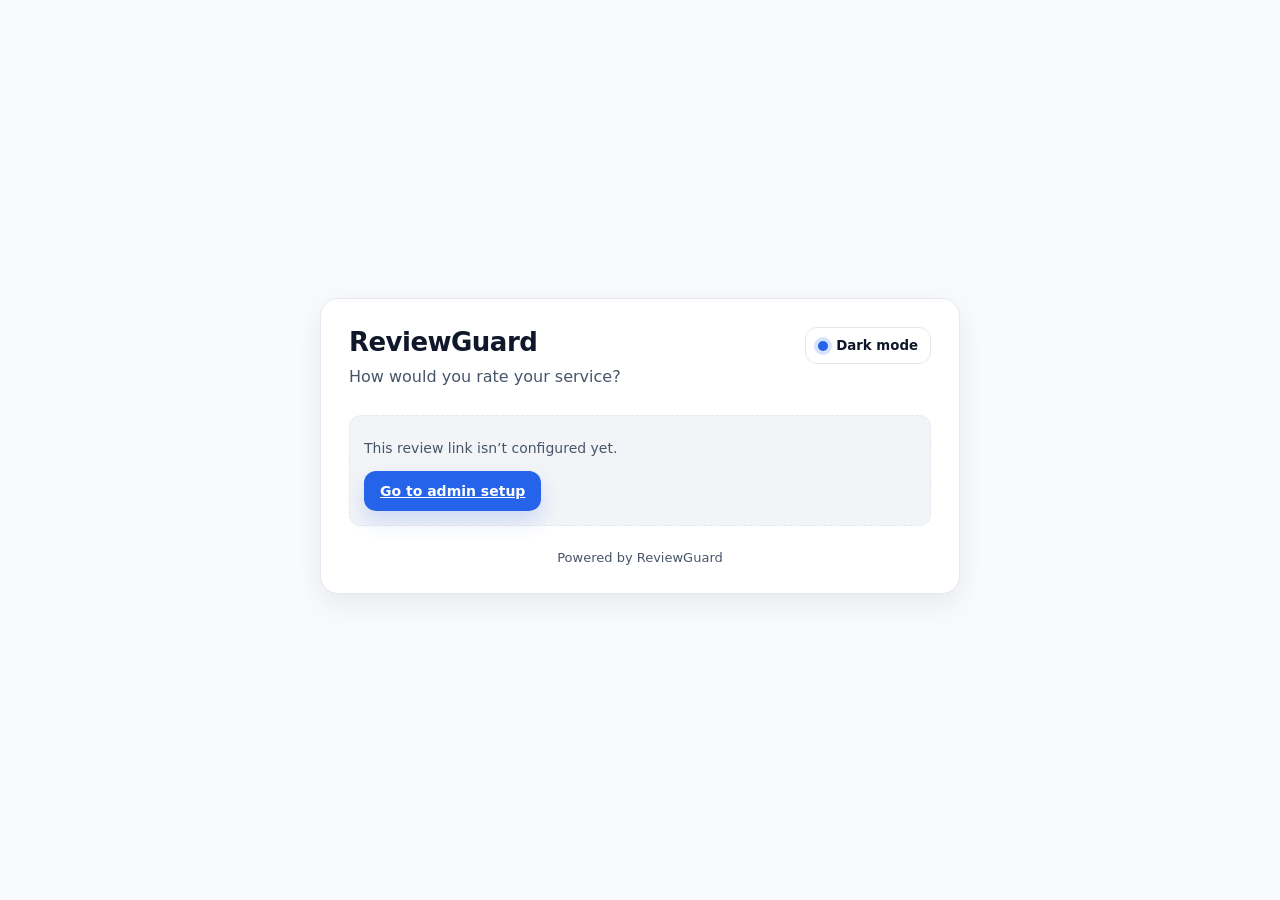
<file: index.html>
<!doctype html>
<html lang="en">
<head>
  <meta charset="UTF-8">
  <meta name="viewport" content="width=device-width, initial-scale=1.0">
  <title>ReviewGuard</title>
  <link rel="stylesheet" href="assets/styles.css">
</head>
<body>
  <main class="container" id="app">
    <header id="header">
      <div class="top-row">
        <div>
          <h1 id="businessName">ReviewGuard</h1>
          <p id="prompt">How would you rate your service?</p>
        </div>
        <button id="themeToggle" type="button" class="theme-toggle" aria-label="Toggle dark mode">
          <span class="dot" aria-hidden="true"></span>
          <span class="label-text">Dark mode</span>
        </button>
      </div>
      <img id="logo" class="logo-preview" style="display:none;" alt="Business logo" />
    </header>

    <div id="notConfigured" class="card-muted" style="display:none;">
      <p>This review link isn’t configured yet.</p>
      <div class="actions">
        <a class="button primary" href="admin.html">Go to admin setup</a>
      </div>
    </div>

    <div id="ratingSection" style="display:none;">
      <div class="stars" id="stars"></div>
      <div id="positiveFlow" style="display:none;">
        <p id="positiveCopy"></p>
        <button id="googleBtn" class="button primary">Post on Google</button>
        <small id="thanksNote"></small>
      </div>

      <form id="feedbackForm" class="feedback-form" style="display:none;">
        <label class="label" for="feedback">Tell us what went wrong</label>
        <textarea id="feedback" class="input" maxlength="800" required></textarea>

        <label class="label" for="name">Name (optional)</label>
        <input id="name" class="input" />

        <label class="label" for="phone">Phone (optional)</label>
        <input id="phone" class="input" />

        <label class="label" for="email">Email (optional)</label>
        <input id="email" class="input" type="email" />

        <input type="text" id="honeypot" name="hp" style="display:none;" tabindex="-1" autocomplete="off" />

        <div class="actions">
          <button id="submitBtn" class="button primary" type="submit">Send privately</button>
        </div>
        <div id="formStatus" class="status" role="status"></div>
      </form>
    </div>

    <div class="footer">Powered by ReviewGuard</div>
  </main>

  <script src="assets/app.js"></script>
  <script>
    const state = { config: null, selection: null };
    const starsEl = document.getElementById('stars');
    const ratingSection = document.getElementById('ratingSection');
    const notConfigured = document.getElementById('notConfigured');
    const businessNameEl = document.getElementById('businessName');
    const promptEl = document.getElementById('prompt');
    const logo = document.getElementById('logo');
    const positiveFlow = document.getElementById('positiveFlow');
    const googleBtn = document.getElementById('googleBtn');
    const thanksNote = document.getElementById('thanksNote');
    const positiveCopy = document.getElementById('positiveCopy');
    const feedbackForm = document.getElementById('feedbackForm');
    const feedbackInput = document.getElementById('feedback');
    const nameInput = document.getElementById('name');
    const phoneInput = document.getElementById('phone');
    const emailInput = document.getElementById('email');
    const honeypot = document.getElementById('honeypot');
    const submitBtn = document.getElementById('submitBtn');
    const formStatus = document.getElementById('formStatus');
    const themeToggle = document.getElementById('themeToggle');

    function init() {
      const cfg = ReviewGuard.getActiveConfig();
      if (!cfg) {
        notConfigured.style.display = 'block';
        return;
      }
      state.config = cfg;
      businessNameEl.textContent = ReviewGuard.escapeHTML(cfg.b);
      promptEl.textContent = 'How would you rate your service?';
      thanksNote.textContent = ReviewGuard.getThankYouMessage(cfg);
      if (cfg.l) {
        logo.src = cfg.l;
        logo.style.display = 'block';
      }
      renderStars();
      ratingSection.style.display = 'block';
      updateThemeToggleLabel();
    }

    function renderStars() {
      starsEl.innerHTML = '';
      for (let i = 1; i <= 5; i++) {
        const btn = document.createElement('button');
        btn.type = 'button';
        btn.className = 'star';
        btn.textContent = '★';
        btn.dataset.value = i;
        btn.setAttribute('aria-label', `${i} star${i>1?'s':''}`);
        btn.addEventListener('click', () => handleSelect(i));
        starsEl.appendChild(btn);
      }
    }

    function handleSelect(value) {
      state.selection = value;
      document.querySelectorAll('.star').forEach(el => el.classList.toggle('selected', Number(el.dataset.value) === value));
      positiveFlow.style.display = 'none';
      feedbackForm.style.display = 'none';
      formStatus.textContent = '';
      if (value >= 4) {
        positiveCopy.textContent = `Great! Please share your ${value}-star review on Google.`;
        positiveFlow.style.display = 'block';
      } else {
        feedbackForm.style.display = 'block';
      }
    }

    googleBtn.addEventListener('click', () => {
      if (!state.config?.g) return;
      window.location.href = state.config.g;
    });

    function updateThemeToggleLabel() {
      const isDark = document.documentElement.getAttribute('data-theme') === 'dark';
      themeToggle.querySelector('.label-text').textContent = isDark ? 'Light mode' : 'Dark mode';
    }

    themeToggle.addEventListener('click', () => {
      ReviewGuard.toggleTheme();
      updateThemeToggleLabel();
    });

    feedbackForm.addEventListener('submit', (e) => {
      e.preventDefault();
      if (!state.config) return;
      if (!state.selection || state.selection >= 4) return;
      if (honeypot.value) {
        formStatus.textContent = 'Submission blocked.';
        return;
      }
      if (!ReviewGuard.rateLimitOkay()) {
        formStatus.textContent = 'Please wait a moment before sending again.';
        formStatus.className = 'status error';
        return;
      }
      const feedback = feedbackInput.value.trim();
      if (!feedback) {
        formStatus.textContent = 'Feedback is required.';
        formStatus.className = 'status error';
        return;
      }
      submitBtn.disabled = true;
      submitBtn.textContent = 'Sending...';
      formStatus.textContent = '';

      const payload = {
        businessName: state.config.b,
        rating: state.selection,
        feedback,
        name: nameInput.value.trim(),
        phone: phoneInput.value.trim(),
        email: emailInput.value.trim(),
        pageUrl: window.location.href,
        timestamp: new Date().toISOString()
      };

      ReviewGuard.storeFeedback(payload, (ok, msg) => {
        if (ok) {
          feedbackForm.reset();
          feedbackForm.style.display = 'none';
          formStatus.textContent = `Thanks — we saved this privately for ${state.config.b}.`;
          formStatus.className = 'status success';
        } else {
          formStatus.textContent = msg || 'Unable to save right now. Please try again.';
          formStatus.className = 'status error';
        }
        submitBtn.disabled = false;
        submitBtn.textContent = 'Send privately';
      });
    });

    updateThemeToggleLabel();
    init();
  </script>
</body>
</html>
</file>
<file: assets/styles.css>
:root {
  --bg: #f8fafc;
  --card: #ffffff;
  --text: #0f172a;
  --muted: #475569;
  --accent: #2563eb;
  --accent-strong: #1d4ed8;
  --danger: #b91c1c;
  --border: #e2e8f0;
  --success: #15803d;
  --input: #ffffff;
  --shadow: rgba(15, 23, 42, 0.07);
  --font: "Inter", system-ui, -apple-system, BlinkMacSystemFont, "Segoe UI", sans-serif;
  color-scheme: light;
}

html[data-theme="dark"] {
  --bg: #0b1220;
  --card: #0f172a;
  --text: #e2e8f0;
  --muted: #94a3b8;
  --accent: #60a5fa;
  --accent-strong: #3b82f6;
  --danger: #f87171;
  --border: #1f2937;
  --success: #34d399;
  --input: #111827;
  --shadow: rgba(0, 0, 0, 0.25);
  color-scheme: dark;
}

* { box-sizing: border-box; }

body {
  margin: 0;
  font-family: var(--font);
  background: var(--bg);
  color: var(--text);
  min-height: 100vh;
  display: flex;
  align-items: center;
  justify-content: center;
  padding: 32px 16px 40px;
  transition: background 0.25s ease, color 0.25s ease;
}

.container {
  width: 100%;
  max-width: 640px;
  background: var(--card);
  border: 1px solid var(--border);
  border-radius: 18px;
  padding: 28px;
  box-shadow: 0 10px 30px var(--shadow);
  transition: background 0.25s ease, color 0.25s ease, border-color 0.25s ease;
}

header {
  margin-bottom: 18px;
}

h1 {
  margin: 0;
  font-size: 26px;
  letter-spacing: -0.02em;
}

p {
  margin: 8px 0;
  color: var(--muted);
  line-height: 1.5;
}

.top-row {
  display: flex;
  justify-content: space-between;
  align-items: flex-start;
  gap: 12px;
}

.theme-toggle {
  display: inline-flex;
  align-items: center;
  gap: 8px;
  padding: 10px 12px;
  border-radius: 12px;
  border: 1px solid var(--border);
  background: var(--input);
  color: var(--text);
  cursor: pointer;
  font-weight: 600;
  transition: border 0.2s ease, background 0.2s ease, transform 0.1s ease;
}

.theme-toggle:hover { border-color: var(--accent); }

.theme-toggle:active { transform: translateY(1px); }

.theme-toggle .dot {
  width: 10px;
  height: 10px;
  border-radius: 50%;
  background: var(--accent);
  box-shadow: 0 0 0 4px rgba(37, 99, 235, 0.18);
}

.label {
  display: block;
  margin-bottom: 6px;
  font-weight: 600;
}

input, textarea, button, select {
  font-family: var(--font);
}

.input {
  width: 100%;
  padding: 12px 14px;
  border: 1px solid var(--border);
  border-radius: 10px;
  background: var(--input);
  font-size: 15px;
  transition: border 0.2s, box-shadow 0.2s;
  color: var(--text);
}

.input:focus {
  outline: none;
  border-color: var(--accent);
  box-shadow: 0 0 0 3px rgba(37, 99, 235, 0.12);
}

textarea.input {
  min-height: 120px;
  resize: vertical;
}

.actions {
  display: flex;
  flex-wrap: wrap;
  gap: 10px;
  margin-top: 12px;
}

.button {
  padding: 12px 16px;
  border-radius: 12px;
  border: none;
  font-weight: 700;
  cursor: pointer;
  transition: transform 0.1s, box-shadow 0.2s, background 0.2s;
}

.button.primary {
  background: var(--accent);
  color: #fff;
  box-shadow: 0 10px 20px rgba(37, 99, 235, 0.18);
}

.button.primary:hover { background: var(--accent-strong); }

.button.secondary {
  background: transparent;
  color: var(--text);
  border: 1px solid var(--border);
}

.button.danger {
  background: rgba(248, 113, 113, 0.12);
  color: var(--danger);
  border: 1px solid rgba(248, 113, 113, 0.24);
}

.button:disabled {
  opacity: 0.6;
  cursor: not-allowed;
  box-shadow: none;
}

.section {
  margin-top: 20px;
  padding-top: 16px;
  border-top: 1px solid var(--border);
}

.card-muted {
  background: rgba(148, 163, 184, 0.12);
  border: 1px dashed var(--border);
  padding: 14px;
  border-radius: 12px;
  color: var(--muted);
  font-size: 14px;
}

.stars {
  display: flex;
  gap: 12px;
  margin: 16px 0 8px;
}

.star {
  width: 56px;
  height: 56px;
  border-radius: 14px;
  border: 1px solid var(--border);
  background: var(--input);
  display: inline-flex;
  align-items: center;
  justify-content: center;
  font-size: 28px;
  cursor: pointer;
  transition: transform 0.1s, border 0.2s, box-shadow 0.2s;
}

.star.selected {
  border-color: var(--accent);
  box-shadow: 0 8px 20px rgba(37, 99, 235, 0.18);
  transform: translateY(-2px);
}

.star:focus-visible {
  outline: 2px solid var(--accent);
  outline-offset: 2px;
}

.feedback-form { margin-top: 8px; }

.status {
  margin-top: 12px;
  font-size: 14px;
}

.status.success { color: var(--success); }

.status.error { color: var(--danger); }

small { color: var(--muted); }

.copy-row {
  display: flex;
  gap: 10px;
  align-items: center;
  margin-top: 8px;
}

.copy-row input {
  flex: 1;
}

.qr-wrapper {
  margin-top: 12px;
  padding: 12px;
  border: 1px dashed var(--border);
  border-radius: 12px;
  display: inline-block;
  background: var(--input);
}

.footer {
  text-align: center;
  margin-top: 24px;
  font-size: 13px;
  color: var(--muted);
}

.logo-preview {
  max-height: 60px;
  margin-top: 10px;
}

@media (max-width: 480px) {
  .container { padding: 22px; }
  .star { width: 52px; height: 52px; font-size: 26px; }
  h1 { font-size: 22px; }
}
</file>
